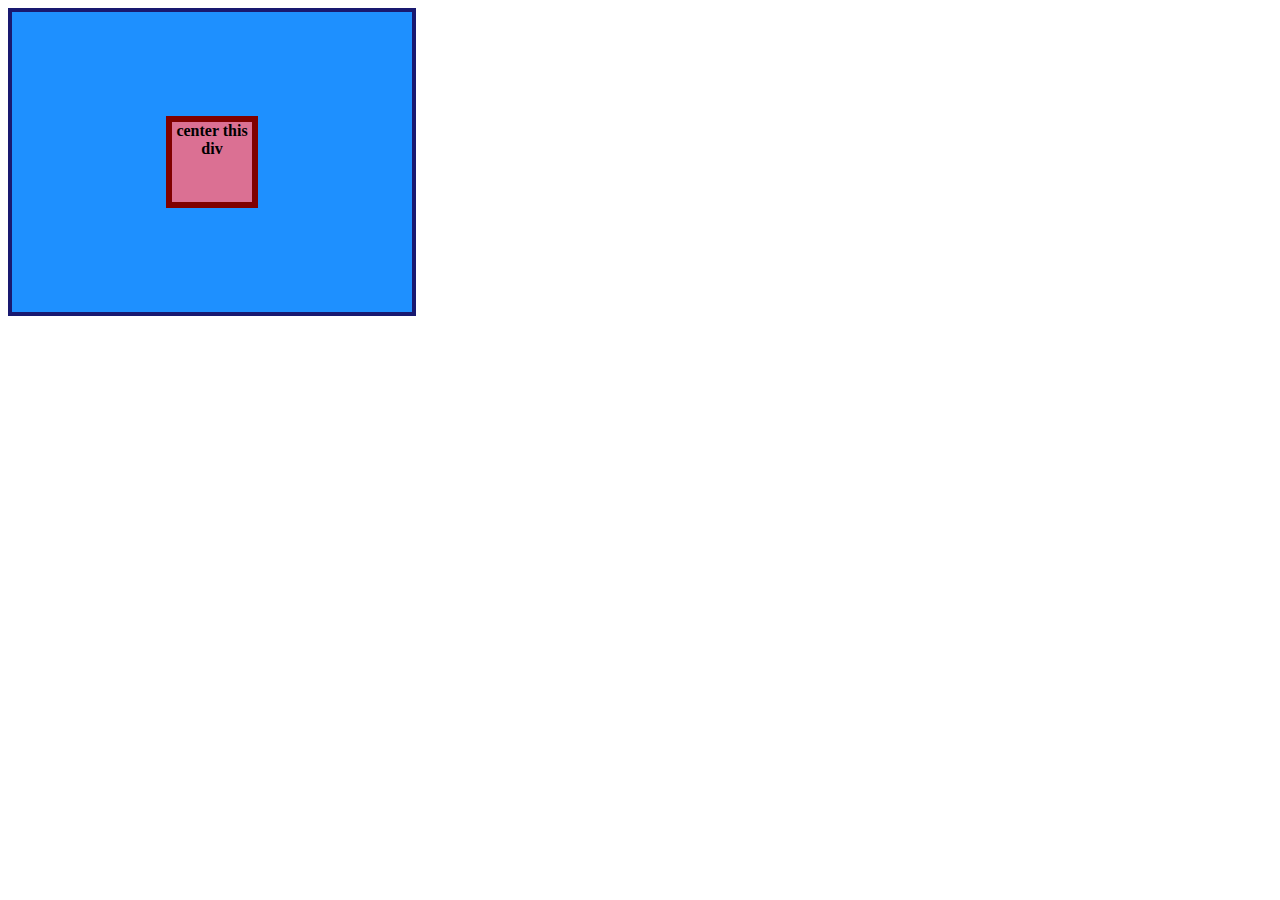
<file: foundations/flex/01-flex-center/index.html>
<!DOCTYPE html>
<html lang="en">
  <head>
    <meta charset="UTF-8">
    <meta http-equiv="X-UA-Compatible" content="IE=edge">
    <meta name="viewport" content="width=device-width, initial-scale=1.0">
    <title>CENTER THIS DIV</title>
    <link rel="stylesheet" href="style.css">
  </head>
  <body>
    <div class="container">
      <div class="box">center this div</div>
    </div>
  </body>
</html>
</file>
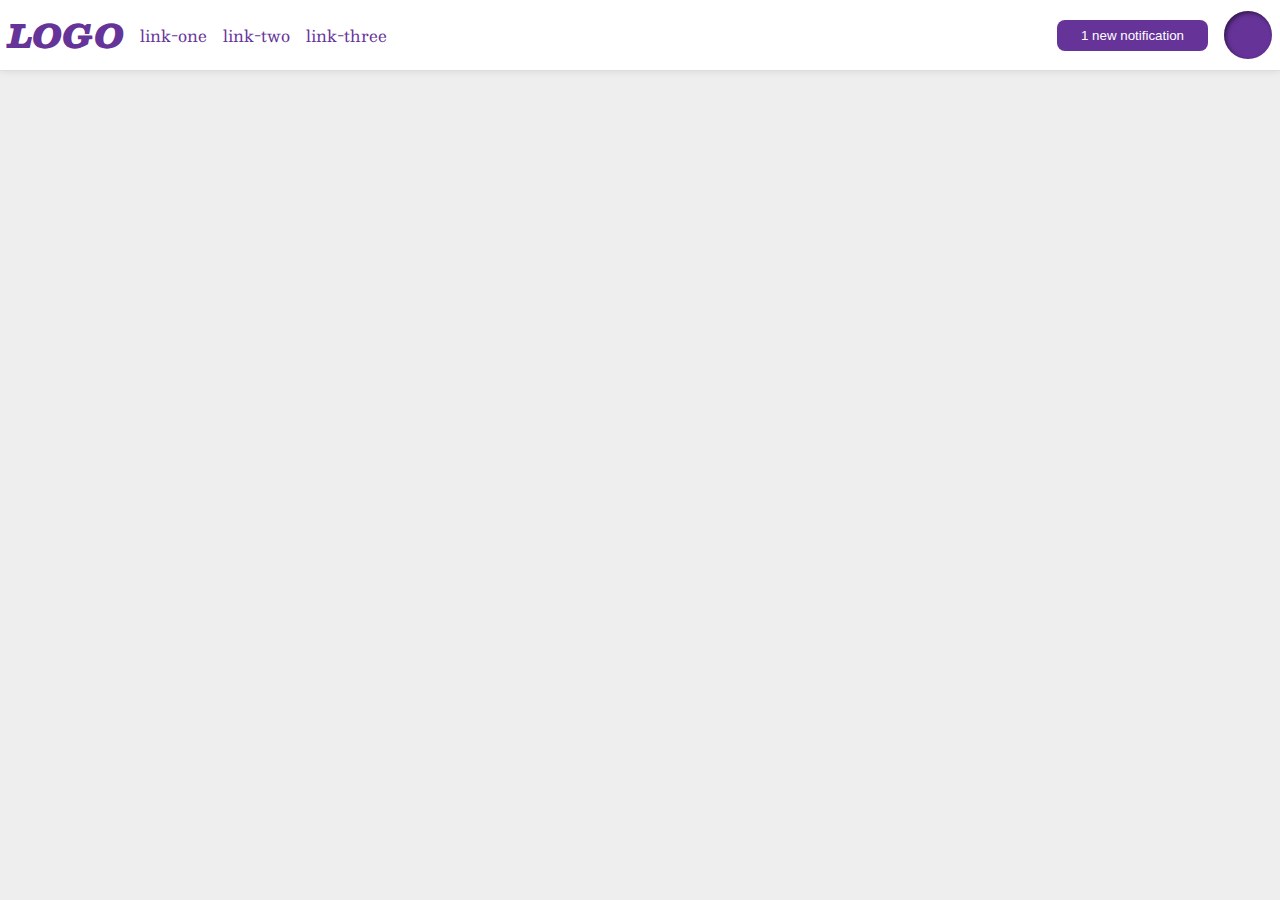
<file: foundations/flex/03-flex-header-2/index.html>
<!DOCTYPE html>
<html lang="en">
  <head>
    <meta charset="UTF-8">
    <meta http-equiv="X-UA-Compatible" content="IE=edge">
    <meta name="viewport" content="width=device-width, initial-scale=1.0">
    <title>Flex Header 2</title>
    <link rel="stylesheet" href="style.css">
  </head>
  <body>
    <div class="header">
      <div class="left side">
        <div class="logo">
          LOGO
        </div>
        <ul class="links">
          <li><a href="https://google.com">link-one</a></li>
          <li><a href="https://google.com">link-two</a></li>
          <li><a href="https://google.com">link-three</a></li>
        </ul>
      </div>
      <div class="right side">
        <button class="notifications">
          1 new notification
        </button>
        <div class="profile-image"></div>
      </div>
    </div>
  </body>
</html>
</file>
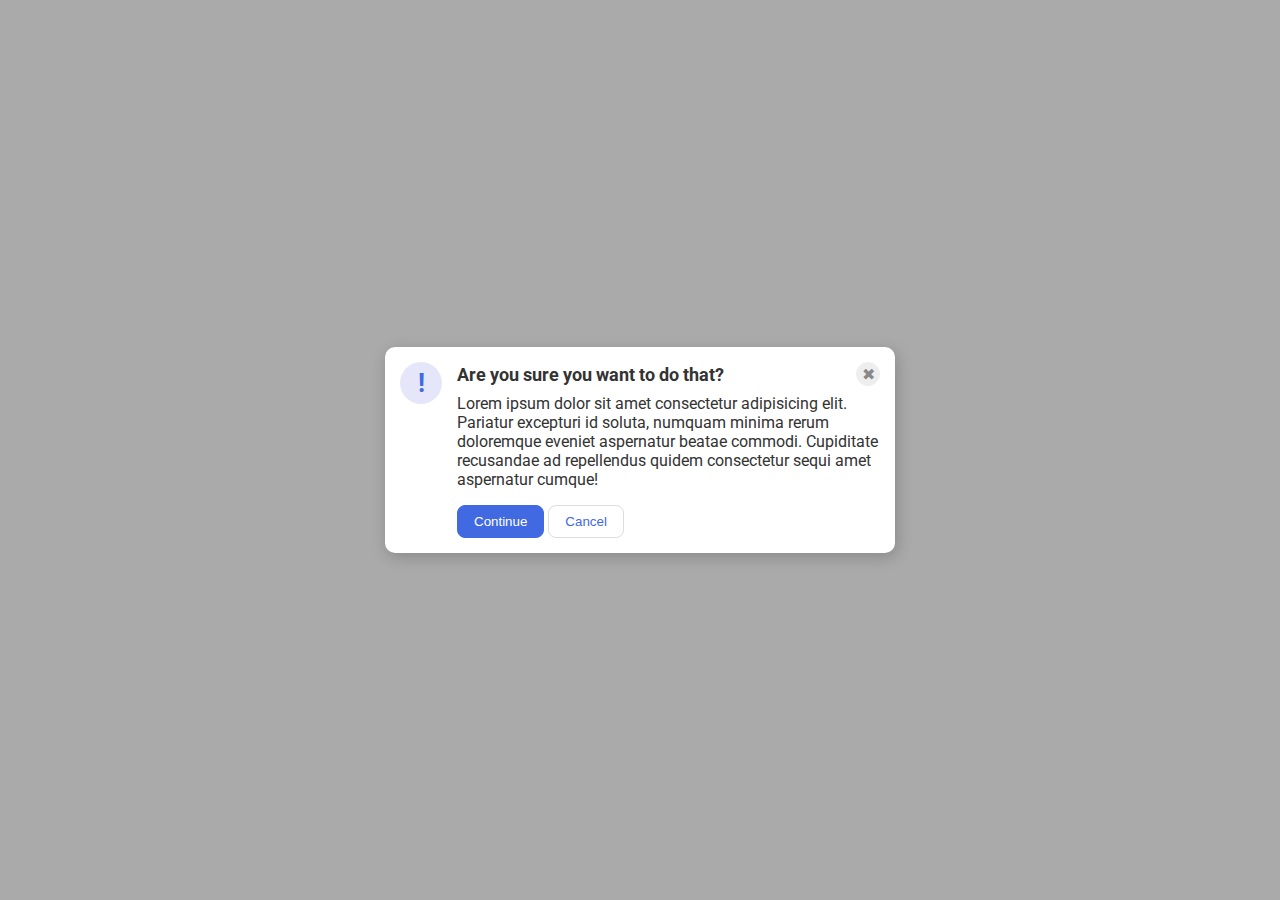
<file: foundations/flex/05-flex-modal/index.html>
<!DOCTYPE html>
<html lang="en">
  <head>
    <meta charset="UTF-8">
    <meta http-equiv="X-UA-Compatible" content="IE=edge">
    <meta name="viewport" content="width=device-width, initial-scale=1.0">
    <link rel="stylesheet" href="style.css">
    <title>Modal</title>
  </head>
  <body>
    <div class="modal">
      <div class="icon">!</div>
      <div class="container">
        <div class="header">Are you sure you want to do that?
          <button class="close-button">✖</button>
        </div>
        <div class="text">Lorem ipsum dolor sit amet consectetur adipisicing elit. Pariatur excepturi id soluta, numquam minima rerum doloremque eveniet aspernatur beatae commodi. Cupiditate recusandae ad repellendus quidem consectetur sequi amet aspernatur cumque!</div>
        <button class="continue">Continue</button>
        <button class="cancel">Cancel</button>
      </div>
    </div>
  </body>
</html>
</file>
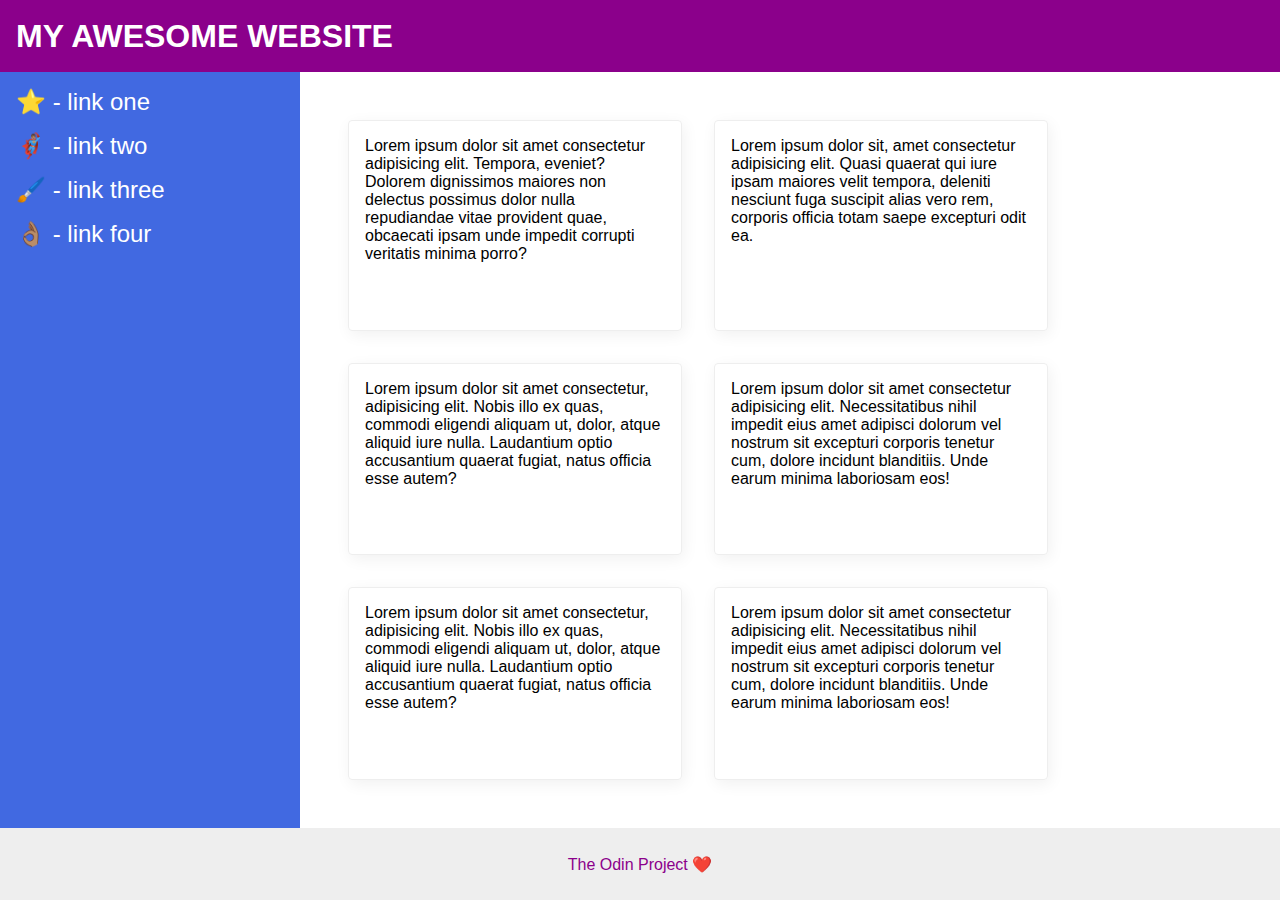
<file: foundations/flex/07-flex-layout-2/index.html>
<!DOCTYPE html>
<html lang="en">
  <head>
    <meta charset="UTF-8">
    <meta http-equiv="X-UA-Compatible" content="IE=edge">
    <meta name="viewport" content="width=device-width, initial-scale=1.0">
    <title>The Holy Grail</title>
    <link rel="stylesheet" href="style.css">
  </head>
  <body>
    <div class="header">
      MY AWESOME WEBSITE
    </div>
    <div class="content">
      <div class="sidebar">
        <ul>
          <li><a href="#">⭐ - link one</a></li>
          <li><a href="#">🦸🏽‍♂️ - link two</a></li>
          <li><a href="#">🖌️ - link three</a></li>
          <li><a href="#">👌🏽 - link four</a></li>
        </ul>
      </div>
      <div class="cards-container">
        <div class="card">Lorem ipsum dolor sit amet consectetur adipisicing elit. Tempora, eveniet? Dolorem dignissimos maiores non delectus possimus dolor nulla repudiandae vitae provident quae, obcaecati ipsam unde impedit corrupti veritatis minima porro?</div>
        <div class="card">Lorem ipsum dolor sit, amet consectetur adipisicing elit. Quasi quaerat qui iure ipsam maiores velit tempora, deleniti nesciunt fuga suscipit alias vero rem, corporis officia totam saepe excepturi odit ea.</div>
        <div class="card">Lorem ipsum dolor sit amet consectetur, adipisicing elit. Nobis illo ex quas, commodi eligendi aliquam ut, dolor, atque aliquid iure nulla. Laudantium optio accusantium quaerat fugiat, natus officia esse autem?</div>
        <div class="card">Lorem ipsum dolor sit amet consectetur adipisicing elit. Necessitatibus nihil impedit eius amet adipisci dolorum vel nostrum sit excepturi corporis tenetur cum, dolore incidunt blanditiis. Unde earum minima laboriosam eos!</div>
        <div class="card">Lorem ipsum dolor sit amet consectetur, adipisicing elit. Nobis illo ex quas, commodi eligendi aliquam ut, dolor, atque aliquid iure nulla. Laudantium optio accusantium quaerat fugiat, natus officia esse autem?</div>
        <div class="card">Lorem ipsum dolor sit amet consectetur adipisicing elit. Necessitatibus nihil impedit eius amet adipisci dolorum vel nostrum sit excepturi corporis tenetur cum, dolore incidunt blanditiis. Unde earum minima laboriosam eos!</div>
      </div>
    </div>
    <div class="footer">
      The Odin Project ❤️
    </div>
  </body>
</html>
</file>
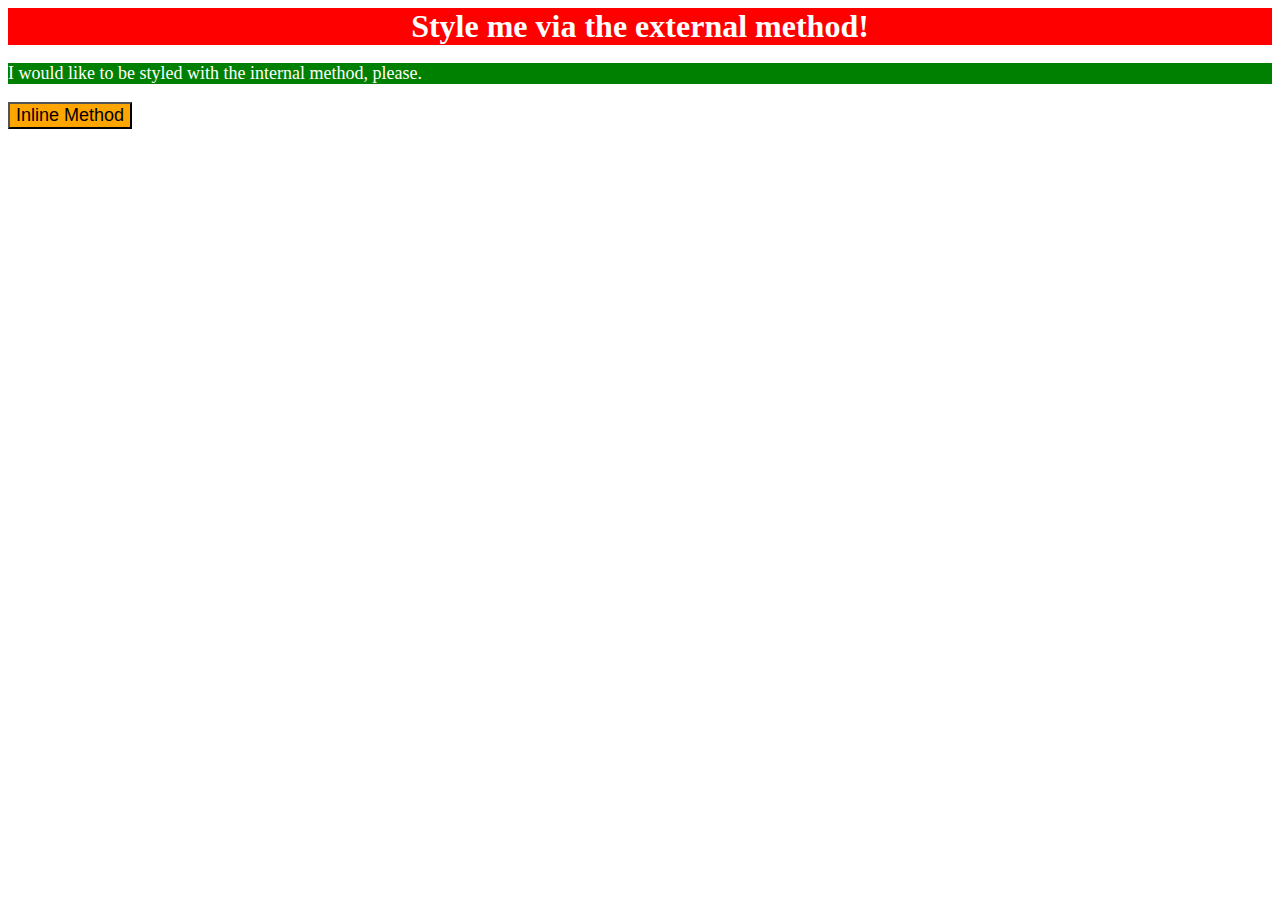
<file: foundations/intro-to-css/01-css-methods/index.html>
<!DOCTYPE html>
<html lang="en">
  <head>
    <meta charset="UTF-8">
    <meta http-equiv="X-UA-Compatible" content="IE=edge">
    <meta name="viewport" content="width=device-width, initial-scale=1.0">
    <link rel="stylesheet" href="./style.css">
    <title>Methods for Adding CSS</title>
    
    <style>
      p{
        background-color: green;
        color:white;
        font-size: 18px;
      }
    </style>
  </head>
  <body>
    <div>Style me via the external method!</div>
    <p>I would like to be styled with the internal method, please.</p>
    <button style="background-color: orange; font-size:18px">Inline Method</button>
  </body>
</html>
</file>
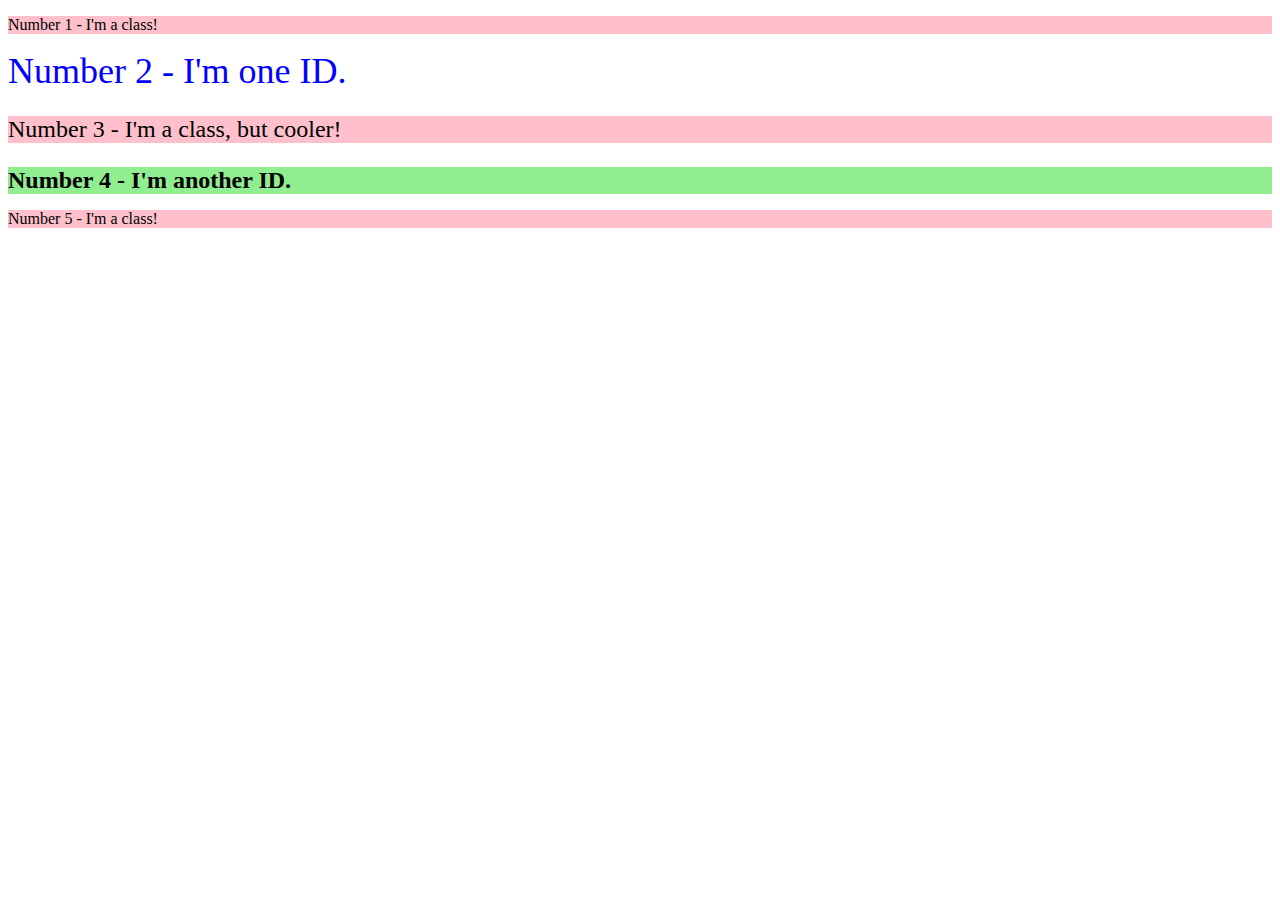
<file: foundations/intro-to-css/02-class-id-selectors/index.html>
<!DOCTYPE html>
<html lang="en">
  <head>
    <meta charset="UTF-8">
    <meta http-equiv="X-UA-Compatible" content="IE=edge">
    <meta name="viewport" content="width=device-width, initial-scale=1.0">
    <title>Class and ID Selectors</title>
    <link rel="stylesheet" href="style.css">
  </head>
  <body>
    <p class="odd">Number 1 - I'm a class!</p>
    <div id="num2">Number 2 - I'm one ID.</div>
    <p class="odd adjusted-font-size">Number 3 - I'm a class, but cooler!</p>
    <div id="num4" class="adjusted-font-size">Number 4 - I'm another ID.</div>
    <p class="odd">Number 5 - I'm a class!</p>
  </body>
</html>
</file>
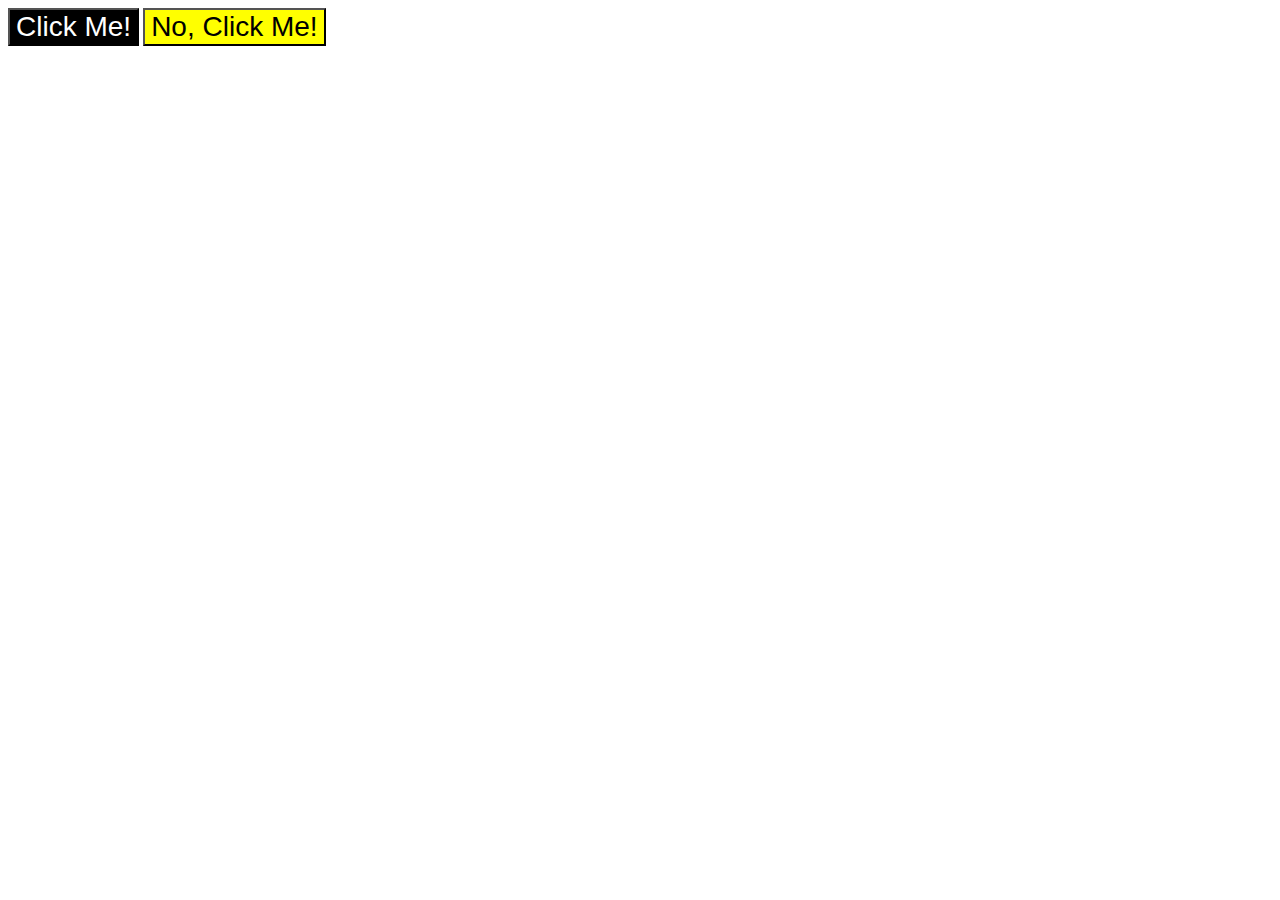
<file: foundations/intro-to-css/03-grouping-selectors/index.html>
<!DOCTYPE html>
<html lang="en">
  <head>
    <meta charset="UTF-8">
    <meta http-equiv="X-UA-Compatible" content="IE=edge">
    <meta name="viewport" content="width=device-width, initial-scale=1.0">
    <title>Grouping Selectors</title>
    <link rel="stylesheet" href="style.css">
  </head>
  <body>
    <button class="button1 ">Click Me!</button>
    <button class="button2 ">No, Click Me!</button>
  </body>
</html>
</file>
<file: foundations/flex/01-flex-center/style.css>
.container {
  display: flex;
  background: dodgerblue;
  border: 4px solid midnightblue;
  width: 400px;
  height: 300px;
  justify-content: center;
  align-items: center;
}

.box {
  background: palevioletred;
  font-weight: bold;
  text-align: center;
  border: 6px solid maroon;
  width: 80px;
  height: 80px;
}
</file>
<file: foundations/flex/03-flex-header-2/style.css>
/* this is some magical font-importing.  
you'll learn about it later. */
@import url('https://fonts.googleapis.com/css2?family=Besley:ital,wght@0,400;1,900&display=swap');

body {
  margin: 0;
  background: #eee;
  font-family: Besley, serif;
}

.header {
  background: white;
  border-bottom: 1px solid #ddd;
  box-shadow: 0 0 8px rgba(0,0,0,.1);
  display:flex;
  padding:8px;
  justify-content: space-between;
}

.side{
  display:flex;
  gap:16px;
  align-items: center;
}

.profile-image {
  background: rebeccapurple;
  box-shadow: inset 2px 2px 4px rgba(0,0,0,.5);
  border-radius: 50%;
  width: 48px;
  height: 48px;
}

.logo {
  color: rebeccapurple;
  font-size: 32px;
  font-weight: 900;
  font-style: italic;
}

button {
  border: none;
  border-radius: 8px;
  background: rebeccapurple;
  color: white;
  padding: 8px 24px;
}

a {
  /* this removes the line under our links */
  text-decoration: none;
  color: rebeccapurple;
}

ul {
  list-style-type: none;
  display:flex;
  gap:16px;
  padding:0;
  margin:0;
}
</file>
<file: foundations/flex/05-flex-modal/style.css>
@import url('https://fonts.googleapis.com/css2?family=Roboto:wght@400;700&display=swap');

html, body {
  height: 100%;
}

body {
  font-family: Roboto, sans-serif;
  margin: 0;
  background: #aaa;
  color: #333;
  /* I'll give you this one for free lol */
  display: flex;
  align-items: center;
  justify-content: center;
}

.modal {
  background: white;
  width: 480px;
  border-radius: 10px;
  box-shadow: 2px 4px 16px rgba(0,0,0,.2);
  display:flex;
  padding: 15px;
  gap:15px;
}
.text{
  margin: 8px 0 16px 0;
}

.header{
  font-weight: bold;
  font-size: 18px;
  display:flex;
  justify-content: space-between;
  align-items: center;
}

.icon {
  color: royalblue;
  font-size: 26px;
  font-weight: 700;
  background: lavender;
  width: 42px;
  height: 42px;
  border-radius: 50%;
  display: flex;
  align-items: center;
  justify-content: center;
  flex-shrink: 0;
}

.close-button {
  background: #eee;
  border-radius: 50%;
  color: #888;
  font-weight: 400;
  font-size: 16px;
  height: 24px;
  width: 24px;
  display: flex;
  align-items: center;
  justify-content: center;
  border: 1px solid #eee;
  padding: 0;
}

button {
  cursor: pointer;
  padding: 8px 16px;
  border-radius: 8px;
 
}

button.continue {
  background: royalblue;
  border: 1px solid royalblue;
  color: white;
}

button.cancel {
  background: white;
  border: 1px solid #ddd;
  color: royalblue;
}
</file>
<file: foundations/flex/07-flex-layout-2/style.css>
body {
  font-family: -apple-system, BlinkMacSystemFont, 'Segoe UI', Roboto, Oxygen, Ubuntu, Cantarell, 'Open Sans', 'Helvetica Neue', sans-serif;
  margin: 0;
  min-height: 100vh;
  display:flex;
  flex-direction:column;
 
}

.content{
  flex:1;
  display: flex;
}


.header{
  display: flex;
  align-items: center;
  height: 72px;
  background: darkmagenta;
  color: white;
  font-size: 32px;
  font-weight: 900;
  padding:0 16px;
}

.footer {
  display:flex;
  justify-content: center;
  align-items: center;
  height: 72px;
  background: #eee;
  color: darkmagenta;
}

.sidebar {
  width: 300px;
  flex-shrink: 0;
  background: royalblue;
  box-sizing: border-box;
  padding:16px;
}
ul{
  margin:0;
  padding:0;
  list-style: none;
}
li{
  margin-bottom: 16px;
}
a{
  font-size: 24px;
  text-decoration: none;
  color: #fff;
}

.cards-container{
  display:flex;
  flex-wrap: wrap;
  padding:48px;
  gap:32px;
 
}
.card {
  border: 1px solid #eee;
  box-shadow: 2px 4px 16px rgba(0,0,0,.06);
  border-radius: 4px;
  width:300px;
  padding:16px;
}
</file>
<file: foundations/intro-to-css/01-css-methods/style.css>
div{
    background-color: red;
    color:white;
    font-size: 32px;
    text-align: center;
    font-weight: bold;
}
</file>
<file: foundations/intro-to-css/02-class-id-selectors/style.css>
.odd{
    background-color: #ffc0cb;
}
#num2{
    color:#0000ff;
    font-size: 36px;
}

.adjusted-font-size{
    font-size: 24px;
}
#num4{
    background-color: #90ee90;
    font-weight: bold;
}
</file>
<file: foundations/intro-to-css/03-grouping-selectors/style.css>
.button1,
.button2{
 font-size: 28px;
 font-family: Helvetica,"Times New Roman", sans-serif;
}

.button1{
 background-color: #000;
 color: #fff;
}
.button2{
 background-color: #ffff00;
}
</file>
